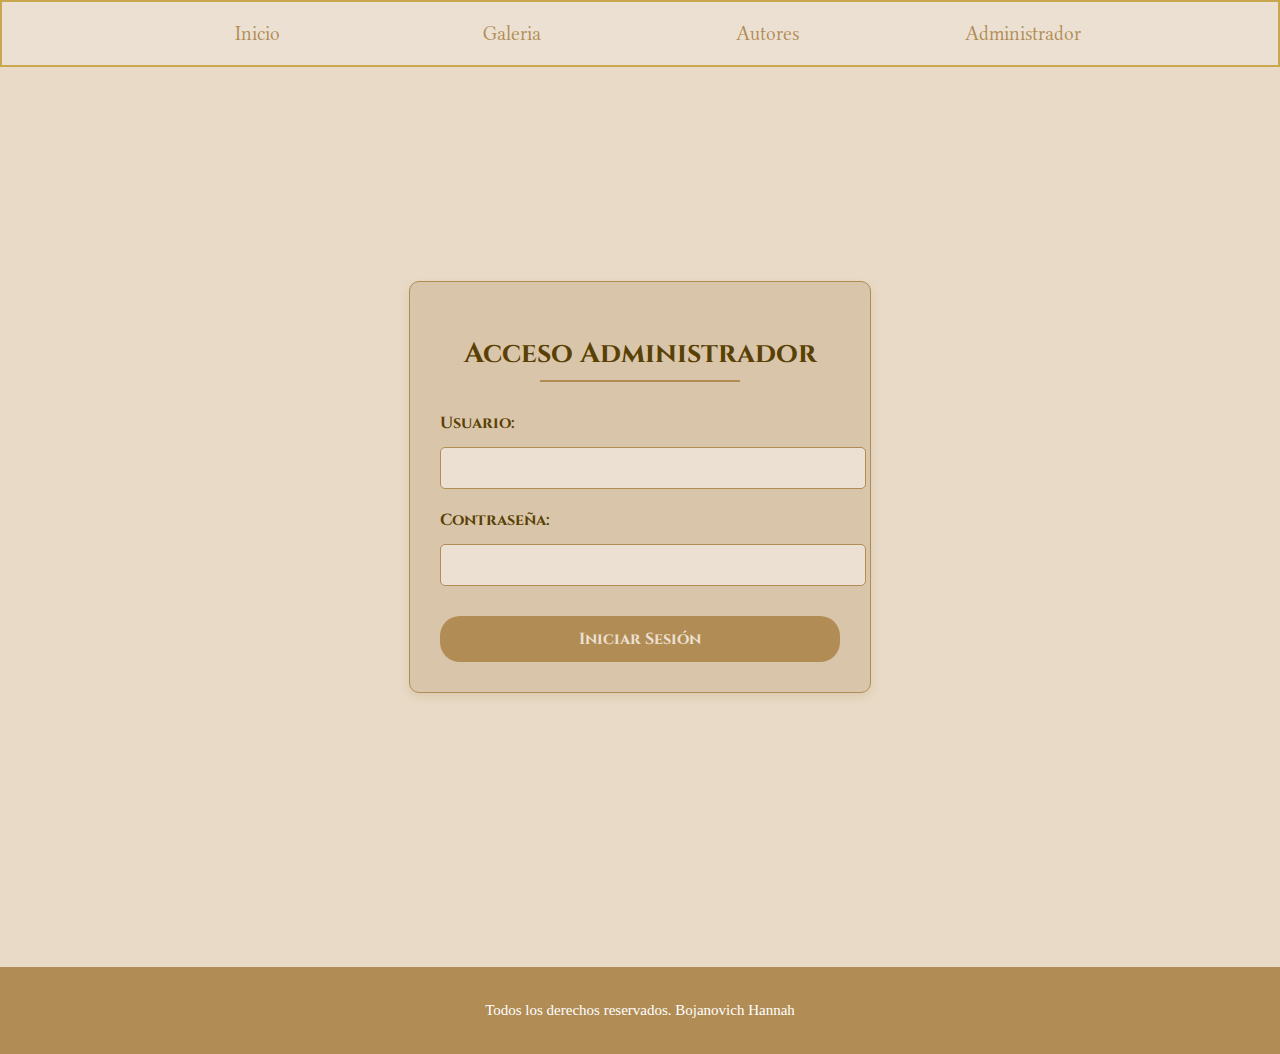
<file: Administrador.html>
<!DOCTYPE html>
<html lang="es">
<head>
    <meta charset="UTF-8">
    <meta name="viewport" content="width=device-width, initial-scale=1.0">
    <title>Administrador - Eteria</title>
    <!--css-->
    <link rel="preload" href="css/normalize.css" as="style">
    <link rel="stylesheet" href="css/style.css">
    <link rel="stylesheet" href="css/nav-bg.css">
    <link rel="stylesheet" href="css/admin.css">
    
    <!-- Preconexión para fuentes Google -->
    <link rel="preconnect" href="https://fonts.googleapis.com">
    <link rel="preconnect" href="https://fonts.gstatic.com">
    
    <!--Fuentes de google-->
    <link href="https://fonts.googleapis.com/css2?family=Libertinus+Serif+Display&display=swap" rel="stylesheet">
    <link href="https://fonts.googleapis.com/css2?family=Cinzel:wght@400..900&display=swap" rel="stylesheet">
</head>
<body>
    <header class="nav-bg">
        <nav class="navegacion-principal contenedor">
            <a href="index.html" onclick="cerrarSesion()">Inicio</a>
            <a href="galeria.html" onclick="cerrarSesion()">Galeria</a>
            <a href="autores.html" onclick="cerrarSesion()">Autores</a>
            <a href="Administrador.html">Administrador</a>
        </nav>
    </header>
    
    <script>
        function cerrarSesion() {
            localStorage.removeItem('adminLoggedIn');
        }
    </script>

    <main class="contenedor-admin">
        <div class="login-container">
            <h2>Acceso Administrador</h2>
            <form id="loginForm" class="admin-form">
                <div class="campo">
                    <label for="username">Usuario:</label>
                    <input type="text" id="username" name="username" required>
                </div>
                
                <div class="campo">
                    <label for="password">Contraseña:</label>
                    <input type="password" id="password" name="password" required>
                </div>

                <div class="mensaje-error" id="error-mensaje"></div>
                
                <div class="campo-submit">
                    <input type="submit" value="Iniciar Sesión" class="boton-admin">
                </div>
            </form>
        </div>
    </main>

    <footer class="footer">
        <p>Todos los derechos reservados. Bojanovich Hannah</p>
    </footer>

    <script src="js/admin.js"></script>
</body>
</html>
</file>
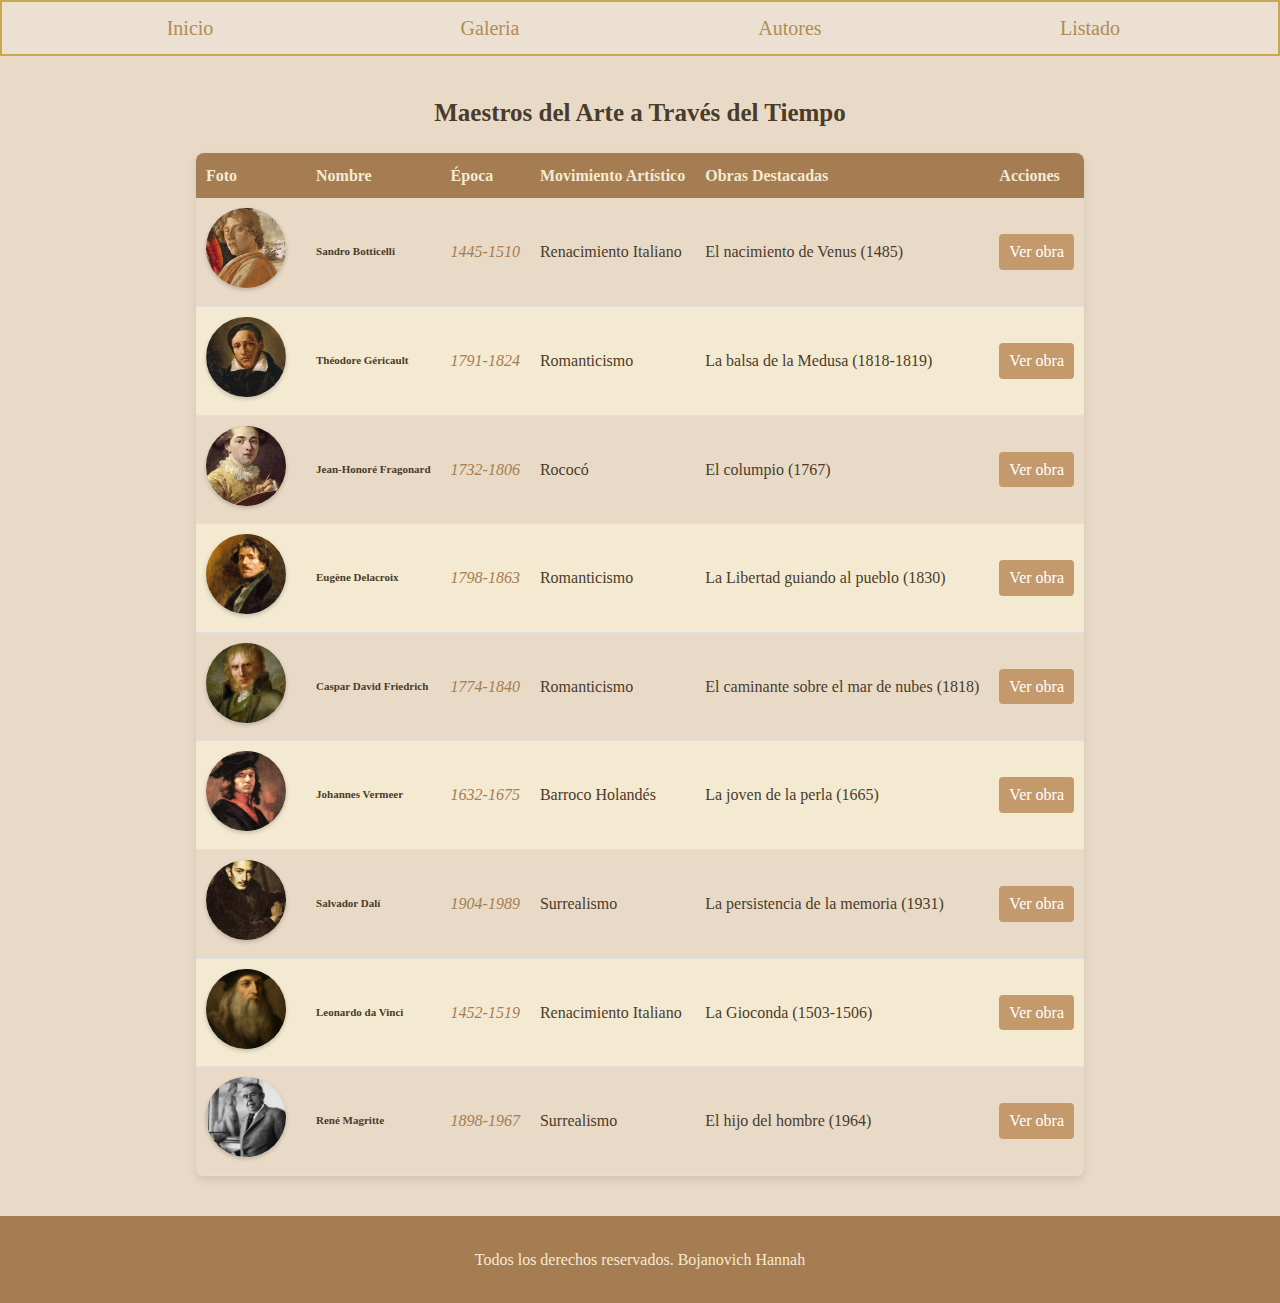
<file: autores.html>
<!DOCTYPE html>
<html lang="es">
<head>
    <meta charset="UTF-8">
    <meta name="viewport" content="width=device-width, initial-scale=1.0">
    <title>Listado de Autores - Éteria</title>
    <!--css-->
    <link rel="preload" href="src/css/normalize.css" as="style">
    <link rel="stylesheet" href="src/css/normalize.css">
    <!-- Fallback if src/css path fails -->
    <link rel="stylesheet" href="css/normalize.css">
    
    <link rel="stylesheet" href="src/css/nav-bg.css">
    <!-- Fallback if src/css path fails -->
    <link rel="stylesheet" href="css/nav-bg.css">
    
    <link rel="stylesheet" href="src/css/autores.css">
    <!-- Fallback if src/css path fails -->
    <link rel="stylesheet" href="css/autores.css">
</head>
<body>
    <header class="nav-bg">
        <nav class="navegacion-principal contenedor">
            <a href="index.html">Inicio</a>
            <a href="galeria.html">Galeria</a>
            <a href="autores.html">Autores</a>
            <a href="listado_tabla.html">Listado</a>
        </nav>
    </header>

    <main>
        <h1>Maestros del Arte a Través del Tiempo</h1>
        
        <table class="tabla-autores">
            <thead>
                <tr>
                    <th>Foto</th>
                    <th>Nombre</th>
                    <th>Época</th>
                    <th>Movimiento Artístico</th>
                    <th>Obras Destacadas</th>
                    <th>Acciones</th>
                </tr>
            </thead>
            <tbody>
                <tr>
                    <td><img src="img/autores/SandroBotticelli.jpeg" alt="Sandro Botticelli" class="autor-foto"></td>
                    <td class="autor-nombre">Sandro Botticelli</td>
                    <td class="autor-epoca">1445-1510</td>
                    <td>Renacimiento Italiano</td>
                    <td>El nacimiento de Venus (1485)</td>
                    <td><a href="descripcion.html?from=autores#descripcion2" class="ver-obras">Ver obra</a></td>
                </tr>
                <tr>
                    <td><img src="img/autores/théodoregéricault.jpeg" alt="Théodore Géricault" class="autor-foto"></td>
                    <td class="autor-nombre">Théodore Géricault</td>
                    <td class="autor-epoca">1791-1824</td>
                    <td>Romanticismo</td>
                    <td>La balsa de la Medusa (1818-1819)</td>
                    <td><a href="descripcion.html?from=autores#descripcion3" class="ver-obras">Ver obra</a></td>
                </tr>
                <tr>
                    <td><img src="img/autores/JeanHonoréFragonard.jpeg" alt="Jean-Honoré Fragonard" class="autor-foto"></td>
                    <td class="autor-nombre">Jean-Honoré Fragonard</td>
                    <td class="autor-epoca">1732-1806</td>
                    <td>Rococó</td>
                    <td>El columpio (1767)</td>
                    <td><a href="descripcion.html#descripcion5" class="ver-obras">Ver obra</a></td>
                </tr>
                <tr>
                    <td><img src="img/autores/AutoritrattodiEugèneDelacroix.jpeg" alt="Eugène Delacroix" class="autor-foto"></td>
                    <td class="autor-nombre">Eugène Delacroix</td>
                    <td class="autor-epoca">1798-1863</td>
                    <td>Romanticismo</td>
                    <td>La Libertad guiando al pueblo (1830)</td>
                    <td><a href="descripcion.html?from=autores#descripcion1" class="ver-obras">Ver obra</a></td>
                </tr>
                <tr>
                    <td><img src="img/autores/CasparDavidFriedrich.jpeg" alt="Caspar David Friedrich" class="autor-foto"></td>
                    <td class="autor-nombre">Caspar David Friedrich</td>
                    <td class="autor-epoca">1774-1840</td>
                    <td>Romanticismo</td>
                    <td>El caminante sobre el mar de nubes (1818)</td>
                    <td><a href="descripcion.html?from=autores#descripcion4" class="ver-obras">Ver obra</a></td>
                </tr>
                <tr>
                    <td><img src="img/autores/JanJohannesVermeer.jpeg" alt="Johannes Vermeer" class="autor-foto"></td>
                    <td class="autor-nombre">Johannes Vermeer</td>
                    <td class="autor-epoca">1632-1675</td>
                    <td>Barroco Holandés</td>
                    <td>La joven de la perla (1665)</td>
                    <td><a href="descripcion.html?from=autores#descripcion6" class="ver-obras">Ver obra</a></td>
                </tr>
                <tr>
                    <td><img src="img/autores/SalvadorDalí.jpeg" alt="Salvador Dalí" class="autor-foto"></td>
                    <td class="autor-nombre">Salvador Dalí</td>
                    <td class="autor-epoca">1904-1989</td>
                    <td>Surrealismo</td>
                    <td>La persistencia de la memoria (1931)</td>
                    <td><a href="descripcion.html?from=autores#descripcion7" class="ver-obras">Ver obra</a></td>
                </tr>
                <tr>
                    <td><img src="img/autores/LeonardodaVinci.jpeg" alt="Leonardo da Vinci" class="autor-foto"></td>
                    <td class="autor-nombre">Leonardo da Vinci</td>
                    <td class="autor-epoca">1452-1519</td>
                    <td>Renacimiento Italiano</td>
                    <td>La Gioconda (1503-1506)</td>
                    <td><a href="descripcion.html?from=autores#descripcion8" class="ver-obras">Ver obra</a></td>
                </tr>
                <tr>
                    <td><img src="img/autores/RenéMagritte.jpeg" alt="René Magritte" class="autor-foto"></td>
                    <td class="autor-nombre">René Magritte</td>
                    <td class="autor-epoca">1898-1967</td>
                    <td>Surrealismo</td>
                    <td>El hijo del hombre (1964)</td>
                    <td><a href="descripcion.html?from=autores#descripcion9" class="ver-obras">Ver obra</a></td>
                </tr>
            </tbody>
        </table>
    </main>

    <footer class="footer">
        <p>Todos los derechos reservados. Bojanovich Hannah</p>
    </footer>
</body>
</html>
</file>
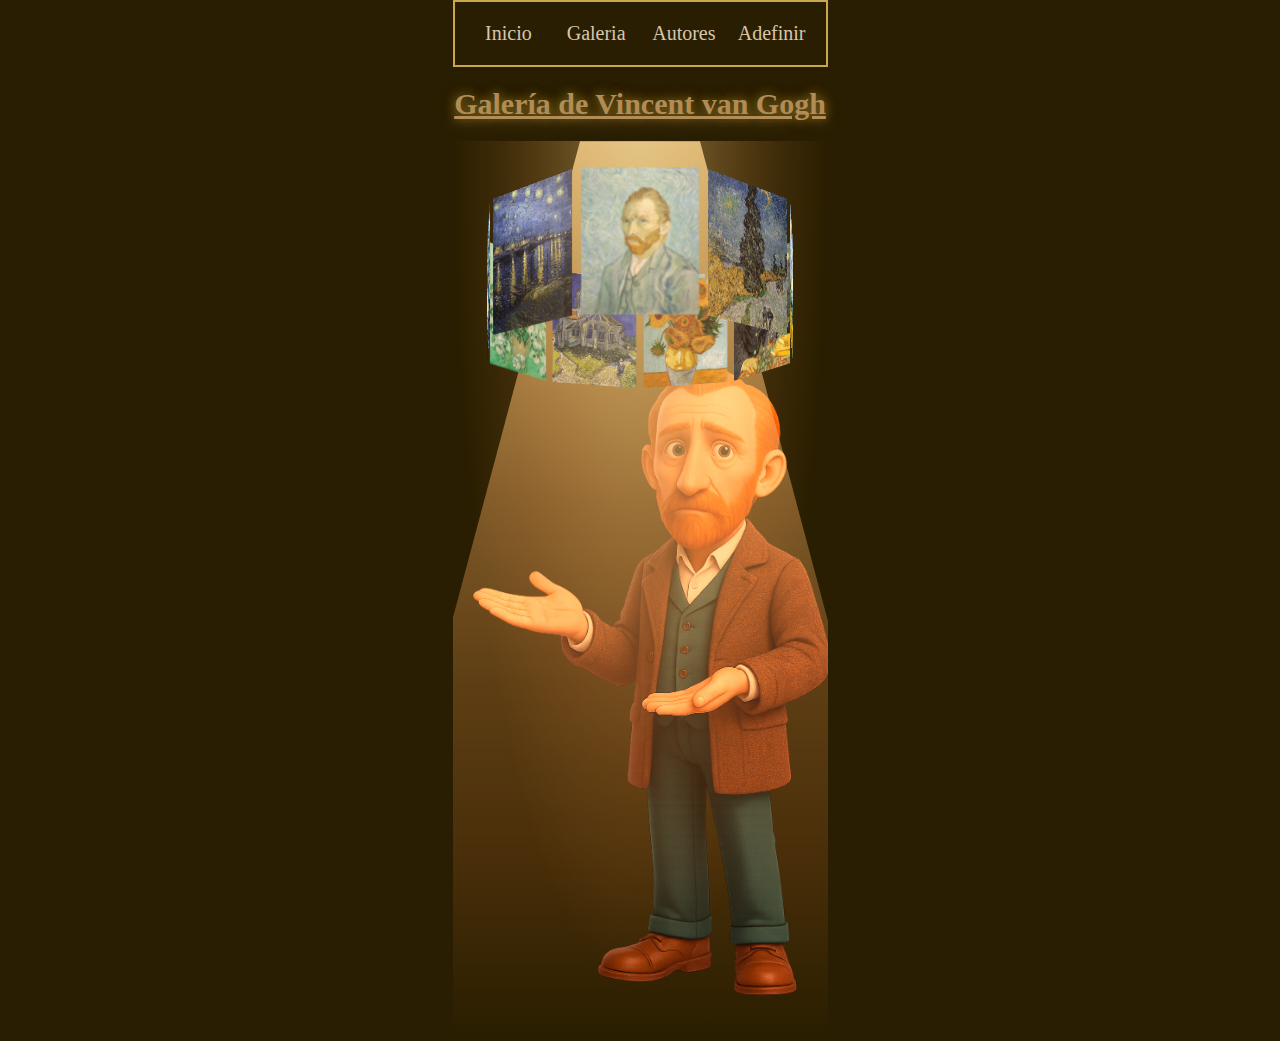
<file: galeria-movil.html>
<!DOCTYPE html>
<html lang="es">
<head>
    <meta charset="UTF-8">
    <meta name="viewport" content="width=device-width, initial-scale=1.0">
    <title>Galería de Vincent van Gogh movil</title>
    <!--css-->
    <link rel="preload" href="css/normalize.css" as="style">
    <link rel="stylesheet" href="css/nav-bg.css">
    <link rel="stylesheet" href="css/galeria-movil.css">
</head>

<body>
  <header class="nav-bg">
        <nav class="navegacion-principal contenedor">
            <a href="/">Inicio</a>
            <a href="galeria.html">Galeria</a>
            <a href="autores.html">Autores</a>
            <a href="#">Adefinir</a>
        </nav>
    </header>
<div class="titulo-movil">
  <h1>Galería de Vincent van Gogh</h1>
</div>
  <div class="banner-movil">
  <div class="slider-movil" style="--quantity: 9">
  <div class="item-movil" style="--position: 1">
          <img src="img/obras/van-gogh/autorretrato.jpeg" alt="Autorretrato de Van Gogh" />
        </div>
  <div class="item-movil" style="--position: 2">
          <img src="img/obras/van-gogh/Caminoconciprésylaestrella.png" alt="Camino con ciprés y la estrella" />
        </div>
  <div class="item-movil" style="--position: 3">
          <img src="img/obras/van-gogh/Campodetrigoconcipreses.jpeg" alt="Campo de trigo con cipreses" />
        </div>
  <div class="item-movil" style="--position: 4">
          <img src="img/obras/van-gogh/EldoctorPaulGachet.jpeg" alt="El doctor Paul Gachet" />
        </div>
  <div class="item-movil" style="--position: 5">
          <img src="img/obras/van-gogh/girasoles-vangogh.jpeg" alt="Los Girasoles" />
        </div>
  <div class="item-movil" style="--position: 6">
          <img src="img/obras/van-gogh/LaiglesiadeAuvers-sur-Oise.jpeg" alt="La iglesia de Auvers-sur-Oise" />
        </div>
  <div class="item-movil" style="--position: 7">
          <img src="img/obras/van-gogh/NaturalezamuertaVasoconrosas.jpeg" alt="Naturaleza muerta - Vaso con rosas" />
        </div>
  <div class="item-movil" style="--position: 8">
          <img src="img/obras/van-gogh/nocheestrelladadevangogh.jpeg" alt="La noche estrellada" />
        </div>
  <div class="item-movil" style="--position: 9">
          <img src="img/obras/van-gogh/NocheestrelladasobreelRódano.jpeg" alt="Noche estrellada sobre el Ródano" />
        </div>
      </div>
  <div class="spotlight-movil"></div>
  <div class="model-movil"></div>
    </div>
</body>
</html>
</file>
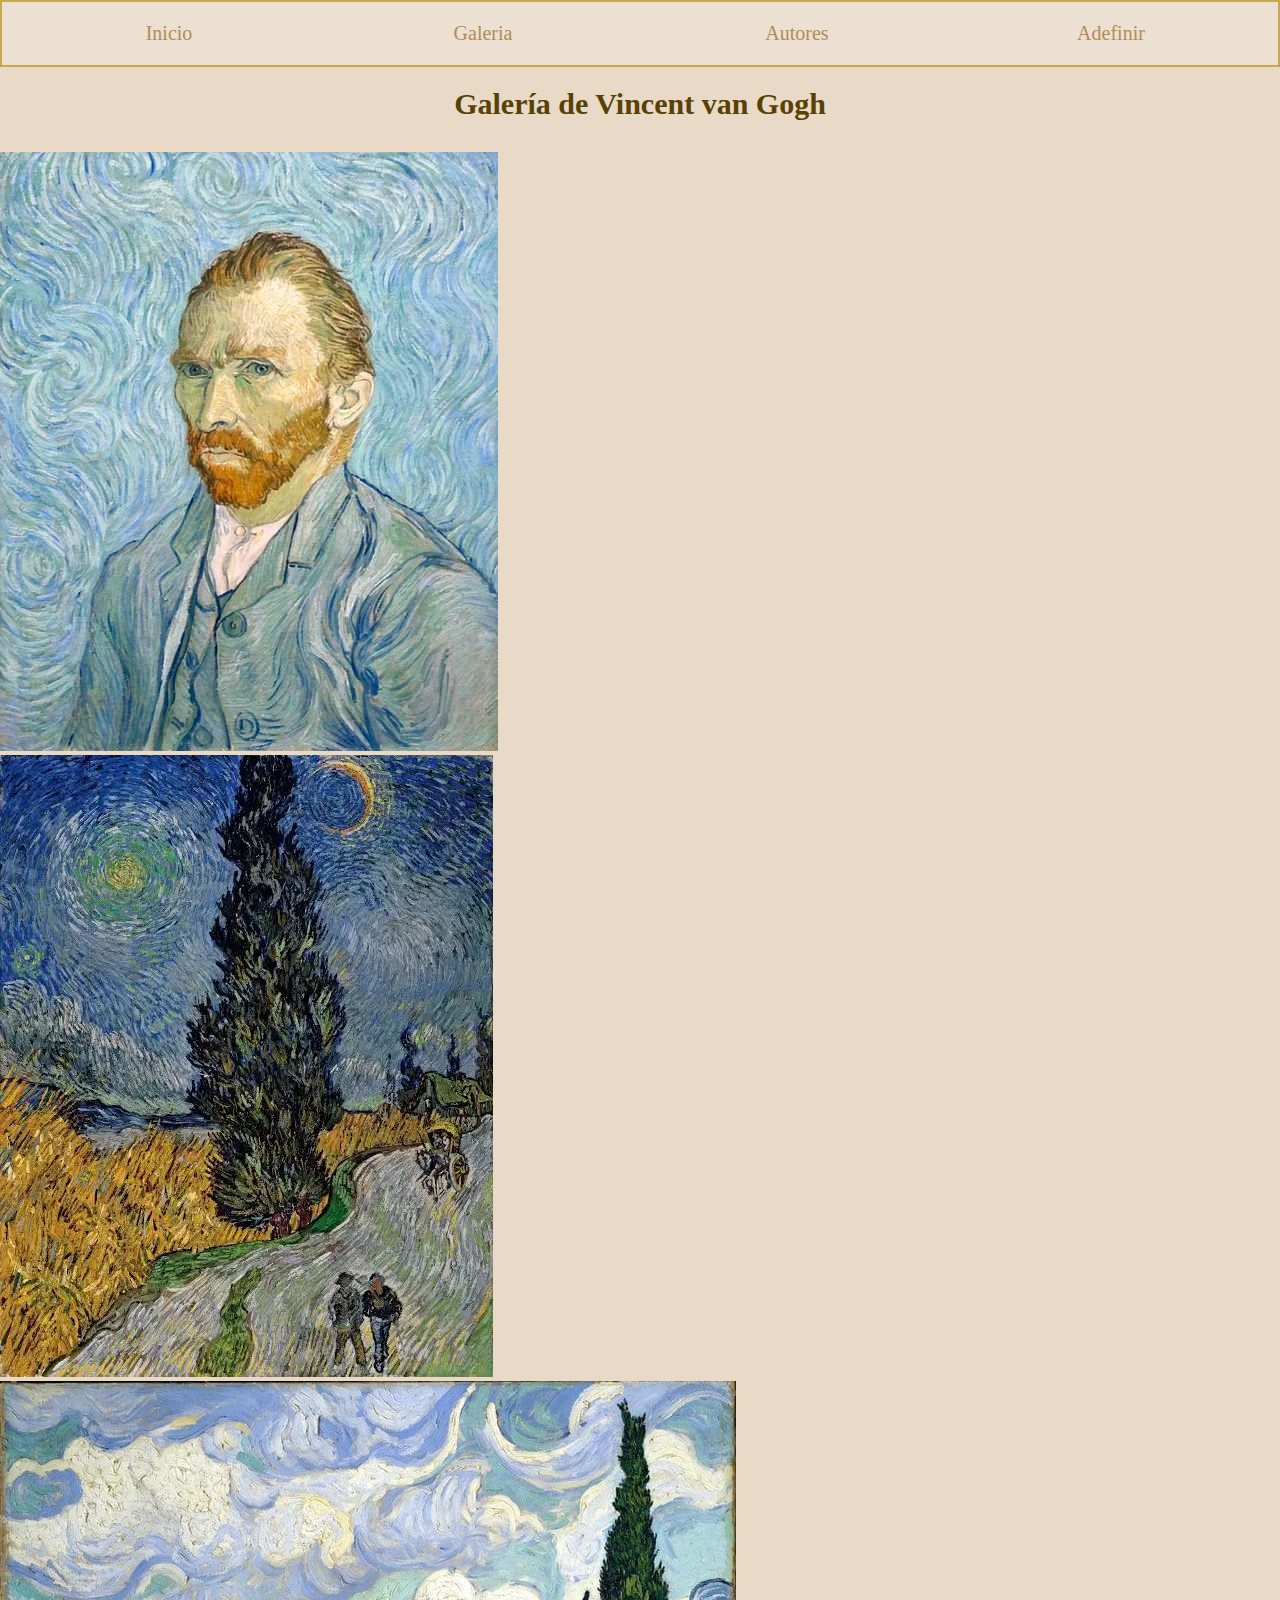
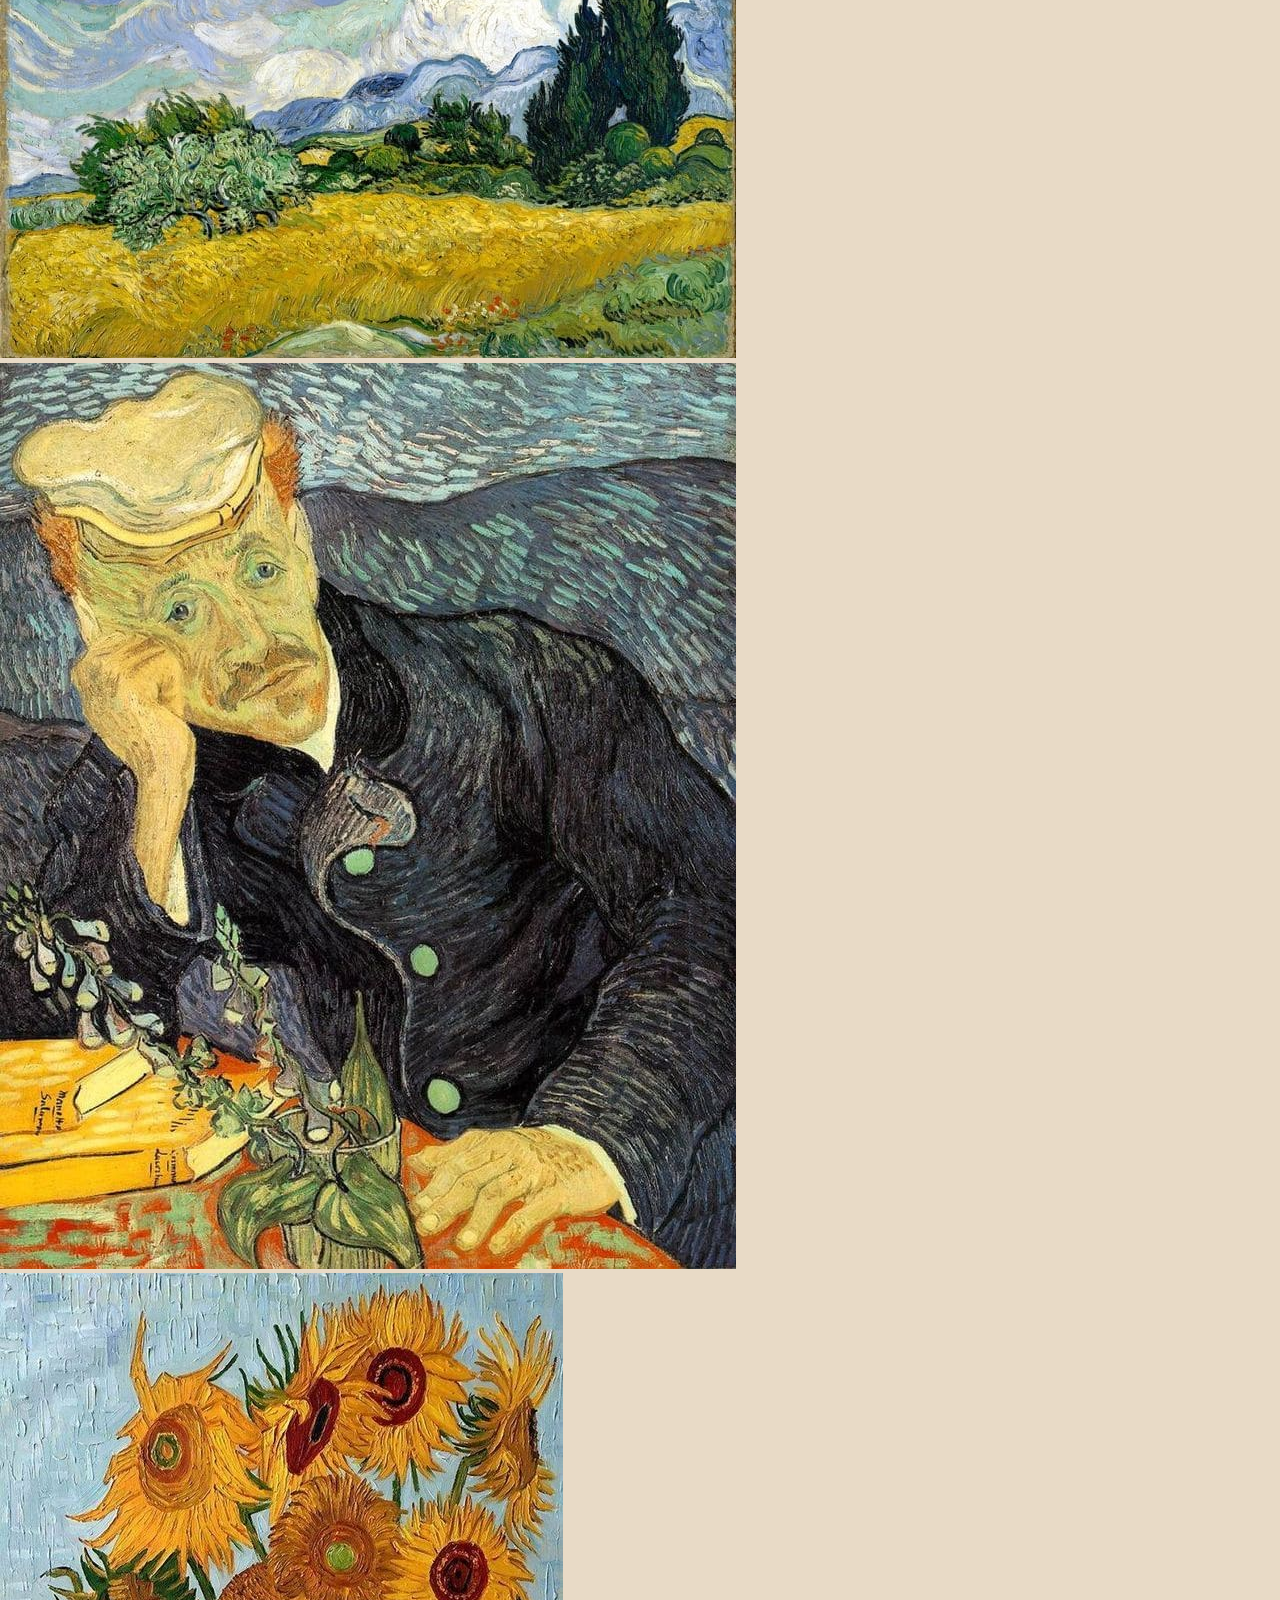
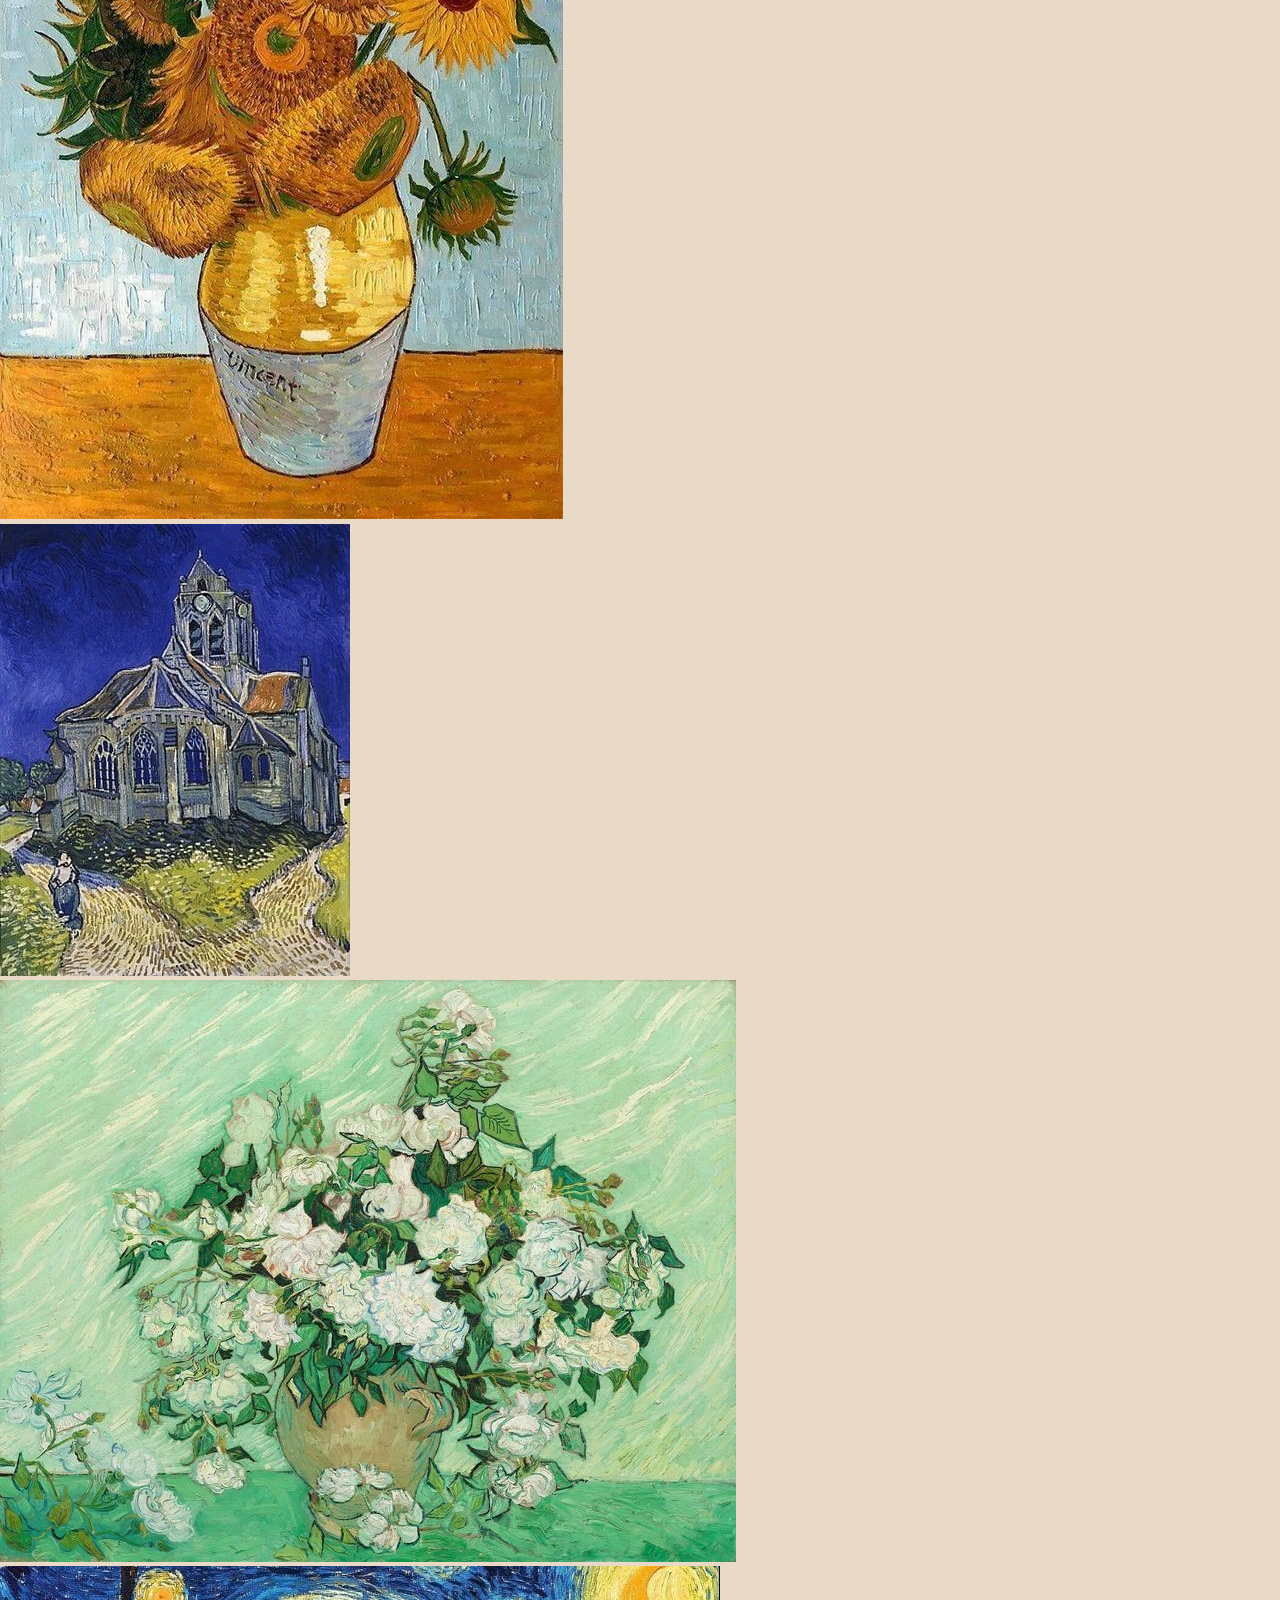
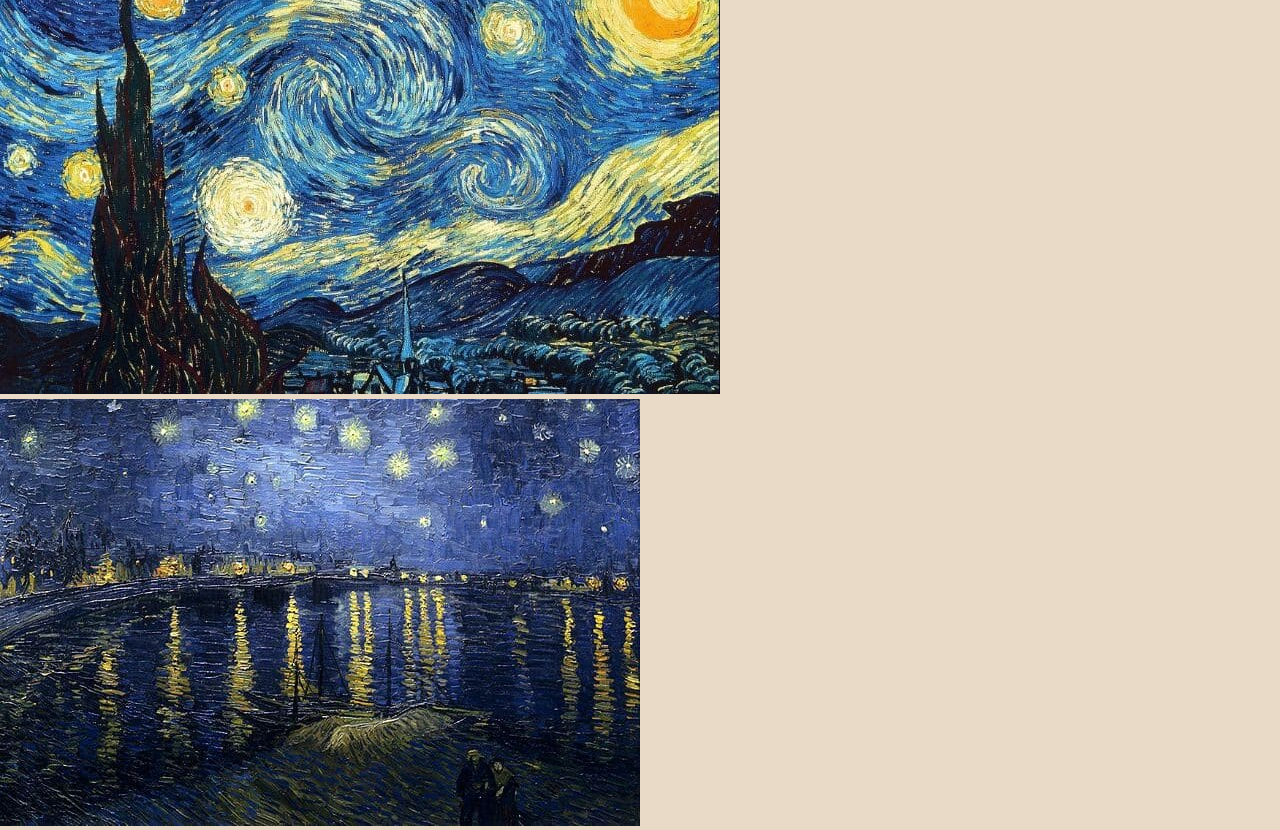
<file: galeria.html>
<!DOCTYPE html>
<html lang="es">
<head>
    <meta charset="UTF-8">
    <meta name="viewport" content="width=device-width, initial-scale=1.0">
    <title>Galería de Vincent van Gogh</title>
    <!--css-->
    <link rel="preload" href="src/css/normalize.css" as="style">
    <link rel="stylesheet" href="src/css/normalize.css">
    <!-- Fallback if src/css path fails -->
    <link rel="stylesheet" href="css/normalize.css">
    
    <link rel="stylesheet" href="src/css/nav-bg.css">
    <!-- Fallback if src/css path fails -->
    <link rel="stylesheet" href="css/nav-bg.css">
    
    <link rel="stylesheet" href="src/css/galeria.css">
    <!-- Fallback if src/css path fails -->
    <link rel="stylesheet" href="css/galeria.css">
    <script src="js/mostrarinfo.js"></script>
</head>

<body>
  <header class="nav-bg">
        <nav class="navegacion-principal contenedor">
            <a href="/">Inicio</a>
            <a href="galeria.html">Galeria</a>
            <a href="autores.html">Autores</a>
            <a href="#">Adefinir</a>
        </nav>
    </header>
<div class="titulo">
  <h1>Galería de Vincent van Gogh</h1>
</div>
    <div class="banner">
      <div class="slider" style="--quantity: 9">
        <div class="item" style="--position: 1">
          <img src="img/obras/van-gogh/autorretrato.jpeg" alt="Autorretrato de Van Gogh" />
        </div>
        <div class="item" style="--position: 2">
          <img src="img/obras/van-gogh/Caminoconciprésylaestrella.webp" alt="Camino con ciprés y la estrella" />
        </div>
        <div class="item" style="--position: 3">
          <img src="img/obras/van-gogh/Campodetrigoconcipreses.jpeg" alt="Campo de trigo con cipreses" />
        </div>
        <div class="item" style="--position: 4">
          <img src="img/obras/van-gogh/EldoctorPaulGachet.jpeg" alt="El doctor Paul Gachet" />
        </div>
        <div class="item" style="--position: 5">
          <img src="img/obras/van-gogh/girasoles-vangogh.jpeg" alt="Los Girasoles" />
        </div>
        <div class="item" style="--position: 6">
          <img src="img/obras/van-gogh/LaiglesiadeAuvers-sur-Oise.jpeg" alt="La iglesia de Auvers-sur-Oise" />
        </div>
        <div class="item" style="--position: 7">
          <img src="img/obras/van-gogh/NaturalezamuertaVasoconrosas.jpeg" alt="Naturaleza muerta - Vaso con rosas" />
        </div>
        <div class="item" style="--position: 8">
          <img src="img/obras/van-gogh/nocheestrelladadevangogh.jpeg" alt="La noche estrellada" />
        </div>
        <div class="item" style="--position: 9">
          <img src="img/obras/van-gogh/NocheestrelladasobreelRódano.jpeg" alt="Noche estrellada sobre el Ródano" />
        </div>
      </div>
      <div class="spotlight"></div>
      <div class="model"></div>
    </div>
</body>
</html>
</file>
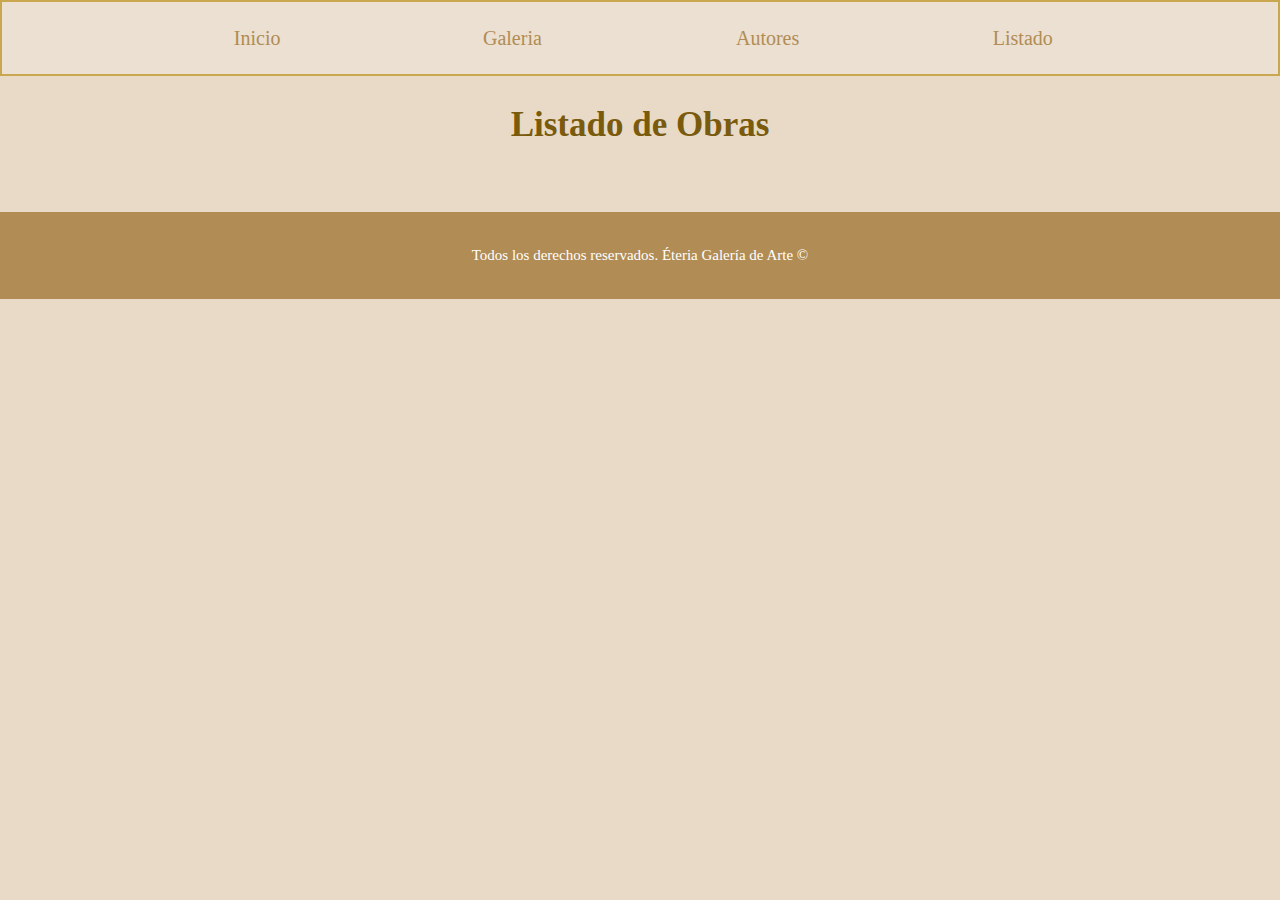
<file: listado_tabla.html>
<!DOCTYPE html>
<html lang="es">
<head>
    <meta charset="UTF-8">
    <meta name="viewport" content="width=device-width, initial-scale=1.0">
    <title>Listado de Obras - Éteria</title>
    <!--css-->
    <link rel="preload" href="src/css/normalize.css" as="style">
    <link rel="stylesheet" href="src/css/normalize.css">
    <!-- Fallback if src/css path fails -->
    <link rel="stylesheet" href="css/normalize.css">
    
    <link rel="stylesheet" href="src/css/nav-bg.css">
    <!-- Fallback if src/css path fails -->
    <link rel="stylesheet" href="css/nav-bg.css">
    
    <link rel="stylesheet" href="src/css/style.css">
    <!-- Fallback if src/css path fails -->
    <link rel="stylesheet" href="css/style.css">
</head>
<body>
    <header class="nav-bg">
        <nav class="navegacion-principal contenedor">
            <a href="index.html">Inicio</a>
            <a href="galeria.html">Galeria</a>
            <a href="autores.html">Autores</a>
            <a href="listado_tabla.html">Listado</a>
        </nav>
    </header>

    <main class="contenedor">
        <h1>Listado de Obras</h1>
        <!-- Aquí irá el contenido de la tabla de obras -->
    </main>

    <footer class="footer">
        <p>Todos los derechos reservados. Éteria Galería de Arte &copy;</p>
    </footer>
</body>
</html>
</file>
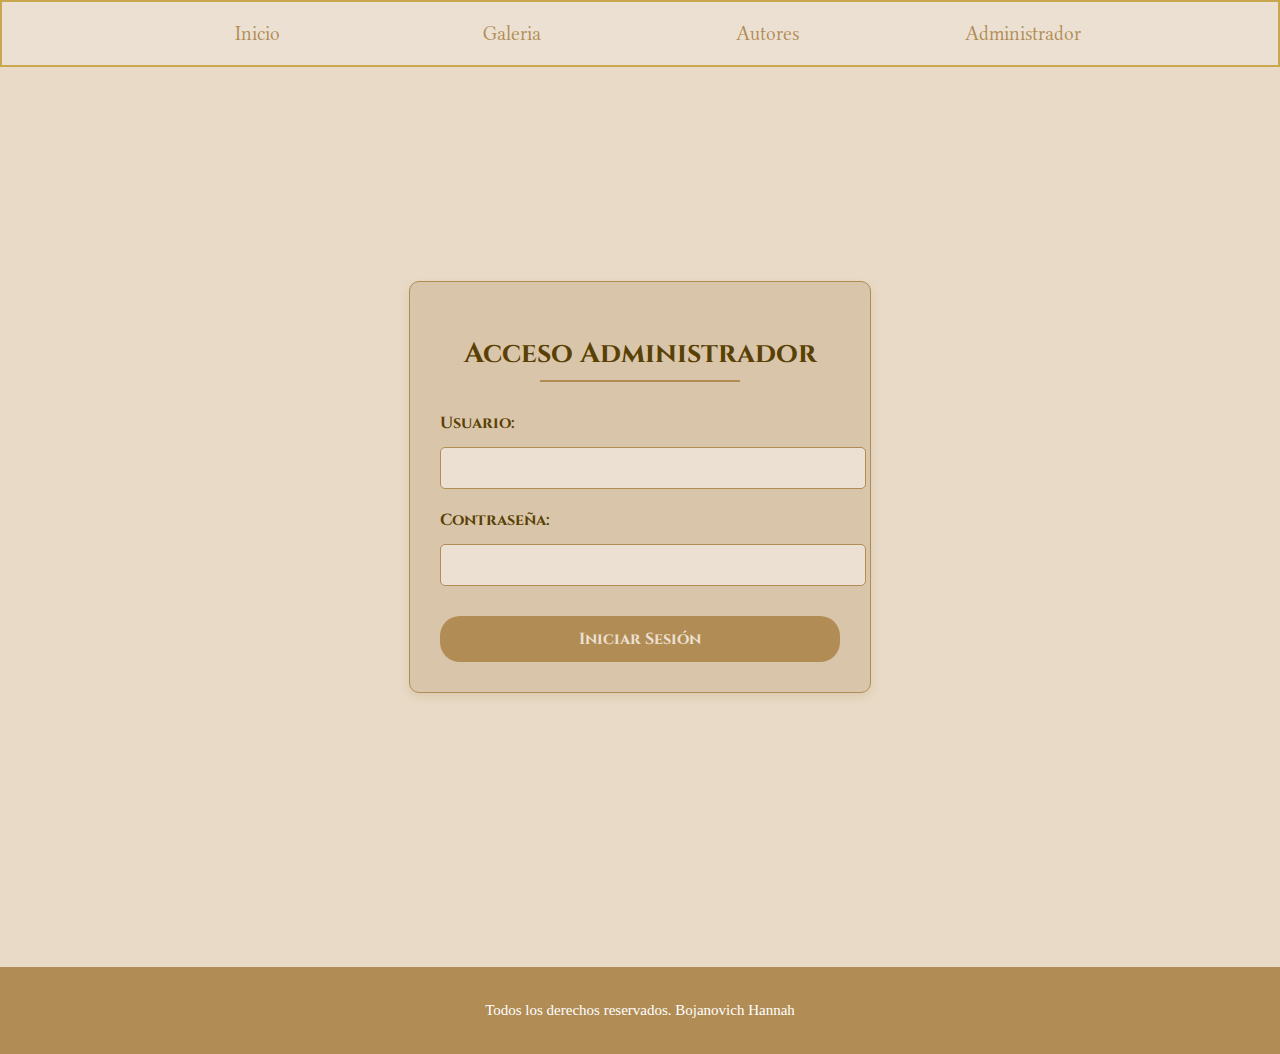
<file: notificaciones-admin.html>
<!DOCTYPE html>
<html lang="es">
<head>
    <meta charset="UTF-8">
    <meta name="viewport" content="width=device-width, initial-scale=1.0">
    <title>Notificaciones - Eteria</title>
    <!--css-->
    <link rel="preload" href="css/normalize.css" as="style" onload="this.onload=null;this.rel='stylesheet'">
    <link rel="stylesheet" href="css/style.css">
    <link rel="stylesheet" href="css/nav-bg.css">
    <link rel="stylesheet" href="css/notificaciones-admin.css">
    
    <!-- Preconexión para fuentes Google -->
    <link rel="preconnect" href="https://fonts.googleapis.com">
    <link rel="preconnect" href="https://fonts.gstatic.com">
    
    <!--Fuentes de google-->
    <link href="https://fonts.googleapis.com/css2?family=Libertinus+Serif+Display&display=swap" rel="stylesheet">
    <link href="https://fonts.googleapis.com/css2?family=Cinzel:wght@400..900&display=swap" rel="stylesheet">
    
    <!-- Font Awesome -->
    <link rel="stylesheet" href="https://cdnjs.cloudflare.com/ajax/libs/font-awesome/6.4.2/css/all.min.css">
</head>
<body>
    <header class="nav-bg">
        <nav class="navegacion-principal contenedor">
            <a href="index.html" onclick="cerrarSesion()">Inicio</a>
            <a href="galeria.html" onclick="cerrarSesion()">Galeria</a>
            <a href="autores.html" onclick="cerrarSesion()">Autores</a>
            <a href="Administrador.html">Administrador</a>
        </nav>
    </header>
    
    <script>
        function cerrarSesion() {
            localStorage.removeItem('adminLoggedIn');
        }
    </script>

    <main class="contenedor-admin">
        <div class="panel-notificaciones">
            <div class="header-admin">
                <h2>Panel de Notificaciones</h2>
                <div>
                    <button id="limpiarNotificaciones" class="limpiar-notificaciones">Limpiar Notificaciones</button>
                    <button id="cerrarSesion" class="boton-admin">Cerrar Sesión</button>
                </div>
            </div>

            <div class="filtros">
                <input type="text" id="buscarNotificacion" placeholder="Buscar en mensajes..." class="campo-busqueda">
                <select id="filtroFecha" class="selector-filtro">
                    <option value="todos">Todas las fechas</option>
                    <option value="hoy">Hoy</option>
                    <option value="semana">Esta semana</option>
                    <option value="mes">Este mes</option>
                </select>
            </div>

            <div id="listaNotificaciones" class="lista-notificaciones">
                <!-- Las notificaciones se cargarán aquí dinámicamente -->
            </div>
        </div>
    </main>

    <footer class="footer">
        <p>Todos los derechos reservados. Bojanovich Hannah</p>
    </footer>

    <script src="js/admin.js"></script>
    <script src="js/notificaciones.js"></script>
</body>
</html>
</file>
<file: css/style.css>
:root {
    --color-marroncito: #b18c54;
    --color-Beigeclaro: #e8dac6;
    --color-Blancoperla: #ebe0d2;
    --color-Beigecalido: #D9C6AA;
    --color-Doradoreal: #C8A74E;
    --color-marron: #7a5a0d;
    --color-Grisperla: #C5C5C5;
    --color-marronoscuro: #594105;

    --fuente-titulos:"Cinzel";
    --fuente-texto:"Libertinus Serif Display";
    --fuente-texto-2:georgia;
}
/*  Globales **/
html,body {
    font-size: 62.5%;
    box-sizing: border-box; /* Hack para Box Model **/
    margin: 0;
}

.contenedor-general {
    display: flex;
    flex-direction: column;
    align-items: center;
    max-width: 1200px;
    margin: 0 auto;
}

.logo {
    width: 300px;
    height: 300px;
    display: flex;
    justify-content: center;
    margin-top: 4rem;
    margin-bottom: 2rem;
}

.logo img {
    width: 100%;
    height: auto;
    object-fit: contain;
}

.contenedor {
  font-family: var(--fuente-texto);
   color: var(--color-marron);
   width: 80%;
   margin: auto; 
   justify-content: center;
   text-align: center;
   font-size: 18px;
}

.contenedor h1 {
        font-family: var(--fuente-texto-2);
        font-size: 35px;
        justify-content: center;
        line-height: 1.5;
        text-align: center;
        margin-bottom: 3rem;

    }
   .contenedor p {
        font-family: var(--fuente-texto-2);
        font-size: 20px;
        text-align: center;
        line-height: 1.7; 
        margin-bottom: 5rem;
        justify-content: center;
    }

.obras {
    display: grid;
    grid-template-columns: repeat(3, 1fr);
    align-items: center;
}
.marco-horizontal {
    border-width: 15px;
    border: 90px solid;
    border-image: url(../img/marcos/marco-horizontal.png);
    border-image-slice: 150 160 150 160 fill;
}

.marco-vertical {
    border: 90px solid;
    border-image: url(../img/marcos/Marco-vertical.png);
    border-image-slice: 190 180 180 180 fill;  
    z-index: 2;

}

.obra-item {
    display: flex;
    flex-direction: column;
    align-items: center;
    text-align: center;
    gap : 0;
}

.obra-item h3 {
    margin: 0;
    font-size: 6rem;
    margin-top: 1rem;
    margin-bottom: 2rem;
    color: var(--color-marronoscuro);
    font-family: var(--fuente-titulos);
}

.obra-item p {
    margin-top: 3rem;
    font-family: var(--fuente-texto-2);
    font-size: 2.8rem;
    line-height: 1.5;
    justify-content: baseline;
    text-align: center;
    color: var(--color-marronoscuro);
    max-width: 600px;
}

.obras img {
    width: 100%;
    height: 100%;
    border-radius: 8px;
    z-index: 1;
}

.obras h2 {
    font-family: var(--fuente-texto-2);
       margin-top: 6rem;
       font-size: 2.5rem;
       text-align: center;
       line-height: 1.3;
       grid-column: 1 / -1;
       background-color: var(--color-Beigecalido);
       padding: 3rem;
       margin-bottom: 2rem;
       color:var(--color-marronoscuro);
   }

.obras h3 {
    color: var(--color-marronoscuro);
    font-family: var(--fuente-titulos);
    justify-content: center;
    text-align: center;
    font-size: 2.2rem;
}

.obras p {
    font-family: var(--fuente-texto-2);
    font-size: 2rem;
    text-align: justify;
    color: var(--color-marronoscuro);
    justify-content:center ;
    align-items: center;
    padding: 2rem;
}

.autores{
    margin-top: 1rem;
    margin-bottom: 100px;
    display: grid;
    grid-template-columns: repeat(3, 1fr);
    justify-items: center;
}


.autores img {
    width: 250px;
    height: 270px; 
    object-fit: cover;
    border-radius: 70%;
    margin: 0 auto;
    display: block;
    background-image: url('../img/marcos/marco-ovalado.png');
    background-size: contain;
    background-repeat: no-repeat;
    background-position: center;
    padding: 5px; 
}
.autores h2 {
    font-family: var(--fuente-texto-2);
       font-size: 2.5rem;
       text-align: center;
       grid-column: 1 / -1;
       background-color: var(--color-Beigecalido);
       padding-bottom: 2.5rem;
       padding-top: 2.5rem;
       width: 100%;
   }
.autores h3 {
    color: var(--color-marronoscuro);
    font-family: var(--fuente-texto-2);
    font-size: 2rem;
    text-align: center;
    align-items: center;
    margin-bottom: 4rem;
}
.marco-ovalado {
    border: 17px solid;
    border-width: 35px;
    border-image: url(../img/marcos/marco-ovalado.png);
    border-image-slice: 210 100 210 100 fill;  
    z-index: 2;
}
.boton {
    background-color: var(--color-marroncito);
    justify-content: center;
    color: var(--color-Beigeclaro);
    width: auto;
    text-decoration: none;
    font-size: 1.6rem;
    font-family: var(--fuente-titulos);
    padding: 1rem 2rem;
    border: none;
    border-radius: 4px;
    cursor: pointer;
    transition: background-color 0.3s ease;
}

.boton:hover {
    background-color: var(--color-marron);
}


.footer {
    background-color: var(--color-marroncito);
    color: white;
    padding: 2rem 0;
    font-size: 1.5rem;
    text-align: center;
    margin-top: 6rem;

}
section {
    margin-top: 3rem;
    margin-bottom: 3rem;

}

section h2 {
        background-color: var(--color-Beigecalido);
        padding: 3rem;
        border: 1px solid var(--color-Doradoreal);
        font-size: 3rem;
        color: var(--color-marronoscuro);
        text-align: center;
        font-weight: bold;
    }

section p {
        font-size: 2rem;
        color: var(--color-marronoscuro);
        text-align: center;
    }

/*formulario*/

.contenedorformulario {
    display: flex;
    justify-content: center;
    align-items: center;
   
}

/* Formulario */
.formulario {
    background-color: var(--color-Beigecalido);
    width: min(60rem, 100%);
    padding: 2rem;
    border-radius: 1rem;
   
  
}

/* Título del formulario */
.formulario legend {
    text-align: center;
    font-size: 2rem;
    font-weight: bold;
    color: var(--color-marronoscuro);
    margin-bottom: 3rem;
    
}

/* Contenedor de los campos */
.contenedor-campos {
    display: flex;
    flex-direction: column;
    gap: 1.5rem;
    width: 90%;
    margin: 0 auto;
}

/* Campos dobles (nombre/apellido en fila) */
.campo-doble {
    display: grid;
    grid-template-columns: repeat(2, 1fr);
    gap: 3rem;
    width: 100%;
}

/* Cada campo */
.campo {
    display: flex;
    flex-direction: column;
    gap: 0.5rem;
    max-width: 100%;
}

/* Etiquetas */
.campo label {
    font-size: 1.6rem;
    font-weight: bold;
    color: var(--color-marronoscuro);
}

/* Inputs y textarea */
.input-text {
    width: 100%;
    padding: 1rem;
    border-radius: 0.5rem;
    background-color: var(--color-Blancoperla);
    border: 1px solid var(--color-Beigeclaro);
    font-size: 1.4rem;
    outline: none; 
}
.input-text::placeholder {
    color: var(--color-marroncito);
}

textarea.input-text {
    min-height: 12rem;
}

/* Botón */
.alinear-derecha {
    display: flex;
    margin-top: 2rem;
    justify-content: center;
}

.boton2 {
    background-color: var(--color-marroncito);
    color: white;
    padding: 1rem 20rem;
    border: none;
    border-radius: 2rem;
    font-size: 1.6rem;
    font-weight: bold;
}
</file>
<file: css/nav-bg.css>
:root {
    --color-marroncito: #b18c54;
    --color-Beigeclaro: #e8dac6;
    --color-Blancoperla: #ebe0d2;
    --color-Beigecalido: #D9C6AA;
    --color-Doradoreal: #C8A74E;
    --color-marron: #7a5a0d;
    --color-Grisperla: #C5C5C5;
    --color-marronoscuro: #594105;

    --fuente-titulos:"Cinzel";
    --fuente-texto:"Libertinus Serif Display";
    --fuente-texto-2:georgia;
}
/*  Globales **/
html {
    font-size: 62.5%;
    box-sizing: border-box; /* Hack para Box Model **/
}

body {
    background-color: var(--color-Beigeclaro);
    font-size: 16px;
    margin: 0;
}
.navegacion-principal {
    display: flex;
    flex-direction: row;
    justify-content: space-between;
    align-items: center;
    padding: 1rem;
    border: 2px 2px solid black;
}

.navegacion-principal a {
    transition: all 0.3s ease;
    position: relative;
    border-radius: 0;
    display: inline-block;
    text-align: center;
    color: var(--color-marroncito);
    text-decoration: none;
    font-size: 2rem;
    font-weight: 400;
    padding: 1rem;
    flex: 1;
}

.navegacion-principal a:hover {
    background-color: transparent;
    color: var(--color-marron);
    box-shadow: 0 0 15px var(--color-Beigecalido);
    border-radius: 0;
}

.navegacion-principal a::before {
    content: '';
    position: absolute;
    top: 0;
    left: 0;
    right: 0;
    bottom: 0;
    background-color: var(--color-Beigecalido);
    opacity: 0;
    transition: opacity 0.3s ease;
    z-index: -1;
}

.nav-bg {
  border: 2px solid var(--color-Doradoreal);
  background-color: var(--color-Blancoperla);
}
</file>
<file: css/admin.css>
/* Estilos para la página de administrador */
.contenedor-admin {
    max-width: 1200px;
    margin: 0 auto;
    padding: 2rem;
    min-height: calc(100vh - 100px);
    display: flex;
    justify-content: center;
    align-items: center;
}

.login-container {
    background-color: var(--color-Beigecalido);
    padding: 3rem;
    border-radius: 1rem;
    box-shadow: 0 4px 8px rgba(177, 140, 84, 0.2);
    width: 100%;
    max-width: 400px;
    border: 1px solid var(--color-marroncito);
}

.login-container h2 {
    color: var(--color-marronoscuro);
    text-align: center;
    margin-bottom: 3rem;
    font-family: var(--fuente-titulos);
    font-size: 2.8rem;
    position: relative;
    padding-bottom: 1rem;
}

.login-container h2::after {
    content: '';
    position: absolute;
    bottom: 0;
    left: 50%;
    transform: translateX(-50%);
    width: 50%;
    height: 2px;
    background-color: var(--color-marroncito);
}

.admin-form .campo {
    margin-bottom: 2rem;
}

.admin-form label {
    display: block;
    margin-bottom: 0.8rem;
    color: var(--color-marronoscuro);
    font-weight: bold;
    font-size: 1.6rem;
    font-family: var(--fuente-titulos);
}

.admin-form input[type="text"],
.admin-form input[type="password"] {
    width: 100%;
    padding: 1.2rem;
    border: 1px solid var(--color-marroncito);
    border-radius: 0.5rem;
    font-size: 1.4rem;
    transition: all 0.3s ease;
    background-color: var(--color-Blancoperla);
    color: var(--color-marronoscuro);
    outline: none;
}

.admin-form input[type="text"]:focus,
.admin-form input[type="password"]:focus {
    border-color: var(--color-marron);
    box-shadow: 0 0 8px rgba(177, 140, 84, 0.3);
    background-color: white;
}

.admin-form input[type="text"]:focus,
.admin-form input[type="password"]:focus {
    outline: none;
    border-color: var(--color-marroncito);
    box-shadow: 0 0 5px rgba(209, 178, 128, 0.5);
}

.boton-admin {
    background-color: var(--color-marroncito);
    color: var(--color-Blancoperla);
    padding: 1.2rem;
    border: none;
    border-radius: 2rem;
    width: 100%;
    font-size: 1.6rem;
    cursor: pointer;
    transition: all 0.3s ease;
    font-family: var(--fuente-titulos);
    font-weight: bold;
    margin-top: 1rem;
}

.boton-admin:hover {
    background-color: var(--color-marron);
    transform: translateY(-2px);
    box-shadow: 0 4px 8px rgba(177, 140, 84, 0.3);
}

.boton-admin:active {
    transform: translateY(0);
}

.mensaje-error {
    color: #d64045;
    background-color: rgba(214, 64, 69, 0.1);
    padding: 1rem;
    border-radius: 0.5rem;
    margin-bottom: 1rem;
    font-size: 1.4rem;
    text-align: center;
    font-family: var(--fuente-texto);
    display: none;
}

.mensaje-error.visible {
    display: block;
}
    text-align: center;
    margin: 1rem 0;
    font-size: 0.9rem;
    min-height: 1.2rem;
    display: none;
}

.mensaje-error.visible {
    display: block;
}

/* Estilos para el panel de notificaciones */
.panel-notificaciones {
    background-color: rgba(255, 255, 255, 0.9);
    padding: 2rem;
    border-radius: 10px;
    box-shadow: 0 0 20px rgba(0, 0, 0, 0.1);
    width: 100%;
    max-width: 800px;
    margin: 2rem auto;
}

.header-admin {
    display: flex;
    justify-content: space-between;
    align-items: center;
    margin-bottom: 2rem;
}

.header-admin h2 {
    margin: 0;
}

.filtros {
    display: flex;
    gap: 1rem;
    margin-bottom: 2rem;
}

.campo-busqueda, .selector-filtro {
    padding: 0.5rem;
    border: 1px solid #d1b280;
    border-radius: 5px;
    font-size: 0.9rem;
}

.campo-busqueda {
    flex-grow: 1;
}

.selector-filtro {
    width: 150px;
}

.lista-notificaciones {
    max-height: 500px;
    overflow-y: auto;
}

.notificacion {
    background-color: white;
    padding: 1.5rem;
    border-radius: 5px;
    margin-bottom: 1rem;
    box-shadow: 0 2px 5px rgba(0, 0, 0, 0.05);
    border-left: 4px solid var(--color-marroncito);
}

.notificacion-header {
    display: flex;
    justify-content: space-between;
    margin-bottom: 1rem;
}

.notificacion-fecha {
    color: #666;
    font-size: 0.9rem;
}

.notificacion-contenido {
    margin-bottom: 1rem;
}

.notificacion-mensaje {
    background-color: #f9f9f9;
    padding: 1rem;
    border-radius: 5px;
    margin-top: 0.5rem;
}

.notificacion-contacto {
    display: flex;
    gap: 2rem;
    font-size: 0.9rem;
    color: #666;
}
</file>
<file: src/css/nav-bg.css>
:root {
    --color-marroncito: #b18c54;
    --color-Beigeclaro: #e8dac6;
    --color-Blancoperla: #ebe0d2;
    --color-Beigecalido: #D9C6AA;
    --color-Doradoreal: #C8A74E;
    --color-marron: #7a5a0d;
    --color-Grisperla: #C5C5C5;
    --color-marronoscuro: #594105;

    --fuente-titulos:"Cinzel";
    --fuente-texto:"Libertinus Serif Display";
    --fuente-texto-2:georgia;
}
/*  Globales **/
html {
    font-size: 62.5%;
    box-sizing: border-box; /* Hack para Box Model **/
}

body {
    background-color: var(--color-Beigeclaro);
    font-size: 16px;
    margin: 0;
}
.navegacion-principal {
    display: flex;
    flex-direction: row;
    justify-content: space-between;
    align-items: center;
    padding: 1rem;
    border: 2px 2px solid black;
}

.navegacion-principal a {
    transition: all 0.3s ease;
    position: relative;
    border-radius: 0;
    display: inline-block;
    text-align: center;
    color: var(--color-marroncito);
    text-decoration: none;
    font-size: 2rem;
    font-weight: 400;
    padding: 1rem;
    flex: 1;
}

.navegacion-principal a:hover {
    background-color: transparent;
    color: var(--color-marron);
    box-shadow: 0 0 15px var(--color-Beigecalido);
    border-radius: 0;
}

.navegacion-principal a::before {
    content: '';
    position: absolute;
    top: 0;
    left: 0;
    right: 0;
    bottom: 0;
    background-color: var(--color-Beigecalido);
    opacity: 0;
    transition: opacity 0.3s ease;
    z-index: -1;
}

.nav-bg {
  border: 2px solid var(--color-Doradoreal);
  background-color: var(--color-Blancoperla);
}
</file>
<file: src/css/autores.css>
/* Variables de color y tipografía */
:root {
    --color-principal: #4b3b2a;
    --color-secundario: #f4ead2;
    --color-acento: #a67c52;
    --color-boton: #c49a6c;
    --fuente-principal: 'Georgia', serif;
    --fuente-titulo: 'Palatino Linotype', serif;
    --border-radius: 8px;
    --spacing-md: 1rem;
    --spacing-lg: 2rem;
    --transition-speed: 0.3s;
}

/* Estilos generales */
body {
    margin: 0;
    padding: 0;
    font-family: var(--fuente-principal);
    color: var(--color-principal);
    line-height: 1.6;
    min-height: 100vh;
    display: flex;
    flex-direction: column;
}

.contenedor {
    max-width: 1200px;
    margin: 0 auto;
    padding: 0 var(--spacing-md);
}

main {
    flex: 1;
    margin: var(--spacing-lg) auto;
    max-width: 1200px;
    padding: 0 var(--spacing-md);
}

h1 {
    color: var(--color-principal);
    text-align: center;
    font-family: var(--fuente-titulo);
    margin-bottom: var(--spacing-lg);
    font-size: 2.5rem;
}

/* Estilos de la tabla */
.tabla-autores {
    width: 100%;
    border-collapse: collapse;
    margin-bottom: var(--spacing-lg);
    box-shadow: 0 4px 8px rgba(0, 0, 0, 0.1);
    border-radius: var(--border-radius);
    overflow: hidden;
}

.tabla-autores th {
    background-color: var(--color-acento);
    color: var(--color-secundario);
    text-align: left;
    padding: var(--spacing-md);
    font-family: var(--fuente-titulo);
}

.tabla-autores td {
    padding: var(--spacing-md);
    border-bottom: 1px solid #e0e0e0;
}

.tabla-autores tr:nth-child(even) {
    background-color: var(--color-secundario);
}

.tabla-autores tr:hover {
    background-color: var(--color-acento);
}

/* Estilos de elementos de la tabla */
.autor-foto {
    width: 80px;
    height: 80px;
    object-fit: cover;
    border-radius: 50%;
    margin-right: var(--spacing-md);
    box-shadow: 0 2px 4px rgba(0, 0, 0, 0.2);
}

.autor-nombre {
    font-weight: bold;
    font-size: 1.1rem;
}

.autor-epoca {
    color: var(--color-acento);
    font-style: italic;
}

.ver-obras {
    display: inline-block;
    background-color: var(--color-boton);
    color: white;
    padding: 0.5rem 1rem;
    border-radius: 4px;
    text-decoration: none;
    transition: background-color var(--transition-speed);
}

.ver-obras:hover {
    background-color: var(--color-principal);
}

/* Footer */
.footer {
    background-color: var(--color-acento);
    color: var(--color-secundario);
    text-align: center;
    padding: 1.5rem 0;
    width: 100%;
    margin-top: auto;
}

/* Media queries */
@media (max-width: 768px) {
    .tabla-autores, 
    .tabla-autores thead, 
    .tabla-autores tbody, 
    .tabla-autores th, 
    .tabla-autores td, 
    .tabla-autores tr {
        display: block;
    }
    
    .tabla-autores thead tr {
        position: absolute;
        top: -9999px;
        left: -9999px;
    }
    
    .tabla-autores tr {
        border: 1px solid #ccc;
        margin-bottom: var(--spacing-md);
        border-radius: var(--border-radius);
        overflow: hidden;
    }
    
    .tabla-autores td {
        border: none;
        border-bottom: 1px solid #eee;
        position: relative;
        padding-left: 50%;
    }
    
    .tabla-autores td:before {
        position: absolute;
        top: 12px;
        left: 6px;
        width: 45%;
        padding-right: 10px;
        white-space: nowrap;
        font-weight: bold;
    }
    
    .tabla-autores td:nth-of-type(1):before { content: "Foto"; }
    .tabla-autores td:nth-of-type(2):before { content: "Nombre"; }
    .tabla-autores td:nth-of-type(3):before { content: "Época"; }
    .tabla-autores td:nth-of-type(4):before { content: "Movimiento"; }
    .tabla-autores td:nth-of-type(5):before { content: "Obras"; }
    .tabla-autores td:nth-of-type(6):before { content: "Acciones"; }
}
</file>
<file: css/autores.css>
/* Variables de color y tipografía */
:root {
    --color-principal: #4b3b2a;
    --color-secundario: #f4ead2;
    --color-acento: #a67c52;
    --color-boton: #c49a6c;
    --fuente-principal: 'Georgia', serif;
    --fuente-titulo: 'Palatino Linotype', serif;
    --border-radius: 8px;
    --spacing-md: 1rem;
    --spacing-lg: 2rem;
    --transition-speed: 0.3s;
}

/* Estilos generales */
body {
    margin: 0;
    padding: 0;
    font-family: var(--fuente-principal);
    color: var(--color-principal);
    line-height: 1.6;
    min-height: 100vh;
    display: flex;
    flex-direction: column;
}

.contenedor-autores {
    max-width: 1200px;
    margin: 0 auto;
    padding: 0 var(--spacing-md);
}

main {
    flex: 1;
    margin: var(--spacing-lg) auto;
    max-width: 1200px;
    padding: 0 var(--spacing-md);
}

h1 {
    color: var(--color-principal);
    text-align: center;
    font-family: var(--fuente-titulo);
    margin-bottom: var(--spacing-lg);
    font-size: 2.5rem;
}

/* Estilos de la tabla */
.tabla-autores {
    width: 100%;
    border-collapse: collapse;
    margin-bottom: var(--spacing-lg);
    box-shadow: 0 4px 8px rgba(0, 0, 0, 0.1);
    border-radius: var(--border-radius);
    overflow: hidden;
}

.tabla-autores th {
    background-color: var(--color-acento);
    color: var(--color-secundario);
    text-align: left;
    padding: var(--spacing-md);
    font-family: var(--fuente-titulo);
}

.tabla-autores td {
    padding: var(--spacing-md);
    border-bottom: 1px solid #e0e0e0;
}

.tabla-autores tr:nth-child(even) {
    background-color: var(--color-secundario);
}

.tabla-autores tr:hover {
    background-color: var(--color-acento);
}

/* Estilos de elementos de la tabla */
.autor-foto {
    width: 80px;
    height: 80px;
    object-fit: cover;
    border-radius: 50%;
    margin-right: var(--spacing-md);
    box-shadow: 0 2px 4px rgba(0, 0, 0, 0.2);
}

.autor-nombre {
    font-weight: bold;
    font-size: 1.1rem;
}

.autor-epoca {
    color: var(--color-acento);
    font-style: italic;
}

.ver-obras {
    display: inline-block;
    background-color: var(--color-boton);
    color: white;
    padding: 0.5rem 1rem;
    border-radius: 4px;
    text-decoration: none;
    transition: background-color var(--transition-speed);
}

.ver-obras:hover {
    background-color: var(--color-principal);
}

/* Footer */
.footer {
    background-color: var(--color-acento);
    color: var(--color-secundario);
    text-align: center;
    padding: 1.5rem 0;
    width: 100%;
    margin-top: auto;
}

/* Media queries */
@media (max-width: 768px) {
    .tabla-autores, 
    .tabla-autores thead, 
    .tabla-autores tbody, 
    .tabla-autores th, 
    .tabla-autores td, 
    .tabla-autores tr {
        display: block;
    }
    
    .tabla-autores thead tr {
        position: absolute;
        top: -9999px;
        left: -9999px;
    }
    
    .tabla-autores tr {
        border: 1px solid #ccc;
        margin-bottom: var(--spacing-md);
        border-radius: var(--border-radius);
        overflow: hidden;
    }
    
    .tabla-autores td {
        border: none;
        border-bottom: 1px solid #eee;
        position: relative;
        padding-left: 50%;
    }
    
    .tabla-autores td:before {
        position: absolute;
        top: 12px;
        left: 6px;
        width: 45%;
        padding-right: 10px;
        white-space: nowrap;
        font-weight: bold;
    }
    
    .tabla-autores td:nth-of-type(1):before { content: "Foto"; }
    .tabla-autores td:nth-of-type(2):before { content: "Nombre"; }
    .tabla-autores td:nth-of-type(3):before { content: "Época"; }
    .tabla-autores td:nth-of-type(4):before { content: "Movimiento"; }
    .tabla-autores td:nth-of-type(5):before { content: "Obras"; }
    .tabla-autores td:nth-of-type(6):before { content: "Acciones"; }
}
</file>
<file: css/galeria-movil.css>
:root {
    --color-marroncito: #b18c54;
    --color-Beigeclaro: #e8dac6;
    --color-Blancoperla: #ebe0d2;
    --color-Beigecalido: #D9C6AA;
    --color-Doradoreal: #C8A74E;
    --color-marron: #7a5a0d;
    --color-Grisperla: #C5C5C5;
    --color-marronoscuro: #594105;

    --fuente-titulos:"Cinzel";
    --fuente-texto:"Libertinus Serif Display";
    --fuente-texto-2:georgia;
}

body {
  background-color: #291e01 !important;
  width: 375px;
  max-width: 100vw;
  margin: 0 auto;
  height: auto;
}

/* Anular estilos de navegación para la página de galería */
.nav-bg {
    background-color: #291e01 !important;
    border: 2px solid var(--color-Doradoreal);
}

.navegacion-principal a {
    color: var(--color-Beigecalido);
}

.navegacion-principal a:hover {
    color: var(--color-Doradoreal);
    box-shadow: 0 0 15px var(--color-Doradoreal);
}

.titulo-movil h1 {
  font-size: 3rem;
  text-align: center;

  color: var(--color-marroncito);
  text-shadow:
    0 0 5px rgba(64, 53, 23, 0.7),
    0 0 10px rgba(213, 170, 51, 0.5),
    0 0 15px rgba(200, 167, 78, 0.3),
    0 0 20px rgba(200, 167, 78, 0.2);
  background-color: transparent;
  text-decoration: underline;
}
  .banner-movil {
    width: 100%;
    max-width: 100vw;
    height: 100vh;
    text-align: center;
    overflow: hidden;
    position: relative;
    perspective: 1000px;
    background-color: transparent;
}
.banner-movil .slider-movil {
  position: absolute;
  width: 200px;
  height: 250px;
  top: 10%;
  left: calc(50% - 100px);
  transform-style: preserve-3d;
  animation: autoRun 20s linear infinite;
  z-index: 2;
}
@keyframes autoRun {
  from {
    transform: rotateX(-11.5deg) rotateY(0);
  }
  to {
    transform: rotateX(-16deg) rotateY(360deg);
  }
}
.banner-movil .slider-movil .item-movil {
  position: absolute;
  inset: 0 0 0 0;
  transform: rotateY(calc((var(--position) - 1) * (360/ var(--quantity)) * 1deg)) translateZ(150px);
}
.banner-movil .slider-movil .item-movil img {
  width: 50%;
  height: 50%;
  object-fit:cover;

}
.model-movil{
  position: relative;
  background-position: right ;
  width: 100%;
  height: 80vh;
  position: fixed;
  bottom:0;
  left:0;
  z-index: 1;
}
.banner-movil .model-movil {
  background-image: url('../img/obras/van-gogh/vahngohg-movil.png');
  background-size: auto 70vh;
  background-repeat: no-repeat;
  pointer-events: none;
  filter: brightness(1.2) contrast(1.1);
}

/* Cono de luz desde arriba - como un reflector real */
.banner-movil::before {
  content: "";
  position: absolute;
  top: 0;
  left: 50%;
  transform: translateX(-50%);
  width: 600px;
  height: 100vh;
  background: linear-gradient(
    to bottom,
    rgba(255, 220, 150, 0.8) 0%,
    rgba(255, 200, 120, 0.6) 20%,
    rgba(255, 180, 100, 0.4) 40%,
    rgba(255, 160, 80, 0.25) 60%,
    rgba(255, 140, 60, 0.15) 80%,
    transparent 100%
  );
  clip-path: polygon(40% 0%, 60% 0%, 100% 100%, 0% 100%);
  z-index: 2;
  pointer-events: none;
}

/* Reflector adicional centrado en el modelo */
.banner-movil .spotlight-movil {
  position: relative;
  top: 0;
  left: 50%;
  transform: translateX(-50%);
  width: 500px;
  height: 100vh;
  background: radial-gradient(
    ellipse 200px 100vh at center top,
    rgba(255, 220, 150, 0.4) 0%,
    rgba(255, 200, 120, 0.3) 30%,
    rgba(255, 180, 100, 0.2) 50%,
    rgba(255, 160, 80, 0.1) 70%,
    transparent 95%
  );
  z-index: 2;
  pointer-events: none;
}
</file>
<file: src/css/galeria.css>
/* Estilos generales */
h1 {
    font-family: var(--fuente-titulos);
    color: var(--color-marronoscuro);
    margin-bottom: 3rem;
    font-size: 3rem;
    text-align: center;
}

/* Contenedor galería */
.galeria {
    display: grid;
    grid-template-columns: repeat(3, 1fr); /* 3 cuadros por fila */
    gap: 2rem;
    max-width: 1200px;
    margin: 0 auto;
    padding: 2rem;
    align-items: start;
}

/* Cada cuadro */
.cuadro {
    background-color: var(--color-Beigeclaro);
    border-radius: 1rem;
    box-shadow: 0 4px 8px rgba(0,0,0,0.1);
    padding: 1rem;
    transition: transform 0.3s ease;
    text-align: center;

}

.cuadro:hover {
    transform: translateY(-5px);
    box-shadow: 0 6px 12px rgba(0,0,0,0.2);
}

/* Imágenes */
.galeria-imagen {
    width: 100%;
    height: auto;
    object-fit: cover;
    border-radius: .5rem;
    transition: transform 0.3s ease;
}

/* Título del cuadro */
.cuadro h2 {
    font-family: var(--fuente-titulos);
    font-size: 1.6rem;
    font-weight: bold;
    color: var(--color-marron);
    margin: .5rem 0;
}

/* Autor */
.cuadro p {
    font-size: 1.4rem;
    font-style: italic;
    color: var(--color-marronoscuro);
    margin: 0;
}

/* Año */
.cuadro span {
    font-size: 1.2rem;
    color: var(--color-marroncito);
}
</file>
<file: css/galeria.css>
/* Estilos generales */
h1 {
    font-family: var(--fuente-titulos);
    color: var(--color-marronoscuro);
    margin-bottom: 3rem;
    font-size: 3rem;
    text-align: center;
}

/* Contenedor galería */
.galeria {
    display: grid;
    grid-template-columns: repeat(3, 1fr); /* 3 cuadros por fila */
    gap: 2rem;
    max-width: 1200px;
    margin: 0 auto;
    padding: 2rem;
    align-items: start;
}

/* Cada cuadro */
.cuadro {
    background-color: var(--color-Beigeclaro);
    border-radius: 1rem;
    box-shadow: 0 4px 8px rgba(0,0,0,0.1);
    padding: 1rem;
    transition: transform 0.3s ease;
    text-align: center;

}

.cuadro:hover {
    transform: translateY(-5px);
    box-shadow: 0 6px 12px rgba(0,0,0,0.2);
}

/* Imágenes */
.galeria-imagen {
    width: 100%;
    height: auto;
    object-fit: cover;
    border-radius: .5rem;
    transition: transform 0.3s ease;
}

/* Título del cuadro */
.cuadro h2 {
    font-family: var(--fuente-titulos);
    font-size: 1.6rem;
    font-weight: bold;
    color: var(--color-marron);
    margin: .5rem 0;
}

/* Autor */
.cuadro p {
    font-size: 1.4rem;
    font-style: italic;
    color: var(--color-marronoscuro);
    margin: 0;
}

/* Año */
.cuadro span {
    font-size: 1.2rem;
    color: var(--color-marroncito);
}
</file>
<file: src/css/style.css>
:root {
    --color-marroncito: #b18c54;
    --color-Beigeclaro: #e8dac6;
    --color-Blancoperla: #ebe0d2;
    --color-Beigecalido: #D9C6AA;
    --color-Doradoreal: #C8A74E;
    --color-marron: #7a5a0d;
    --color-Grisperla: #C5C5C5;
    --color-marronoscuro: #594105;

    --fuente-titulos:"Cinzel";
    --fuente-texto:"Libertinus Serif Display";
    --fuente-texto-2:georgia;
}
/*  Globales **/
html,body {
    font-size: 62.5%;
    box-sizing: border-box; /* Hack para Box Model **/
    margin: 0;
}

.logo {
    width: 400px;
    height: 400px;
    display: flex;
    justify-content: center;
    margin: 0 auto;
    margin-bottom: -5rem;
    
}
.logo img {
    width: 100%;
    height: auto;
    object-fit: contain;
 
}

.contenedor {
  font-family: var(--fuente-texto);
   color: var(--color-marron);
    text-align: center;
    font-size: 18px;
    line-height: 1.6; 
}

.contenedor h1 {
        font-family: var(--fuente-texto-2);
        font-size: 30px;
        text-align: center;
        line-height: 1.3; 
    }
   .contenedor p {
        font-family: var(--fuente-texto-2);
        font-size: 20px;
        text-align: center;
        line-height: 1.3; 
        margin-bottom: 2rem;
    }

.obras {
    display: grid;
    grid-template-columns: repeat(3, 1fr);
    gap: 2rem;
    padding: 2rem;
    align-items: center;
}

.obras h2 {
    font-family: var(--fuente-texto-2);
       margin-top: 6rem;
       font-size: 2.5rem;
       text-align: center;
       line-height: 1.3;
       grid-column: 1 / -1;
       background-color: var(--color-Beigecalido);
       padding: 3rem;
       margin-bottom: 2rem;
       color:var(--color-marronoscuro);
   }

.obras h3 {
    color: var(--color-marronoscuro);
    font-family: var(--fuente-titulos);
    justify-content: center;
    text-align: center;
    font-size: 2.2rem;
}

.obras p {
    font-family: var(--fuente-texto-2);
    font-size: 2rem;
    text-align: justify;
    color: var(--color-marronoscuro);
    justify-content:center ;
    align-items: center;
    padding: 2rem;
}

.obras img {
    width: 100%;
    height: auto;
    border-radius: 4px;
    transition: transform 0.3s ease;
}
.obras img:hover {
    transform: scale(1.05);
    box-shadow: 0 0 15px rgba(0,0,0,0.2); }

.autores{
    margin-top: 100px;
    display: grid;
    grid-template-columns: repeat(3, 1fr);
    gap: 1rem;
    padding: 1rem;
    justify-items: center;}


.autores img {
    width: 50%;
    height: auto;
    border-radius: 98px;
   
}
.autores h2 {
    font-family: var(--fuente-texto-2);
       font-size: 2.5rem;
       text-align: center;
       grid-column: 1 / -1;
       background-color: var(--color-Beigecalido);
       padding-bottom: 2.5rem;
       padding-top: 2.5rem;
       width: 100%;
   }
.autores h3 {
    color: var(--color-marronoscuro);
    font-family: var(--fuente-texto-2);
    font-size: 2rem;
    text-align: center;
    align-items: center;
    margin-bottom: 4rem;
}
.boton {
    background-color: var(--color-marroncito);
    color: var(--color-Beigeclaro);
    width: auto;
    text-decoration: none;
    font-size: 1.6rem;
    font-family: var(--fuente-titulos);
    padding: 1rem 2rem;
    border: none;
    border-radius: 4px;
    cursor: pointer;
    transition: background-color 0.3s ease;
}

.boton:hover {
    background-color: var(--color-marron);
}


.footer {
    background-color: var(--color-marroncito);
    color: white;
    padding: 2rem 0;
    font-size: 1.5rem;
    text-align: center;
    margin-top: 6rem;

}
section {
    margin-top: 3rem;
    margin-bottom: 3rem;

}

section h2 {
        background-color: var(--color-Beigecalido);
        padding: 3rem;
        border: 1px solid var(--color-Doradoreal);
        font-size: 3rem;
        color: var(--color-marronoscuro);
        text-align: center;
        font-weight: bold;
    }

section p {
        font-size: 2rem;
        color: var(--color-marronoscuro);
        text-align: center;
    }
</file>
<file: css/notificaciones-admin.css>
/* Panel de Notificaciones */
body {
    display: flex;
    flex-direction: column;
    min-height: 100vh;
}

.contenedor-admin {
    max-width: 120rem;
    margin: 0 auto;
    padding: 2rem;
    flex: 1;
    display: flex;
    flex-direction: column;
}

.panel-notificaciones {
    background-color: var(--color-Beigecalido);
    border-radius: 1rem;
    padding: 3rem;
    box-shadow: 0 4px 8px rgba(177, 140, 84, 0.1);
    flex: 1;
    display: flex;
    flex-direction: column;
    min-height: 70vh;
}

/* Encabezado del panel */
.header-admin {
    display: flex;
    justify-content: space-between;
    align-items: center;
    margin-bottom: 3rem;
    padding-bottom: 1rem;
    border-bottom: 2px solid var(--color-marroncito);
}

.header-admin h2 {
    color: var(--color-marronoscuro);
    font-family: var(--fuente-titulos);
    font-size: 2.8rem;
    margin: 0;
}

.limpiar-notificaciones {
    background-color: var(--color-marroncito);
    color: white;
    font-family: var(--fuente-titulos);
    font-size: 1.4rem;
    padding: 0.7rem 1.5rem;
    border: none;
    border-radius: 2rem;
    cursor: pointer;
    transition: all 0.3s ease;
    font-weight: bold;
}

.limpiar-notificaciones:hover {
    background-color: var(--color-marronoscuro);
    transform: translateY(-2px);
    box-shadow: 0 2px 4px rgba(89, 65, 5, 0.2);
}

/* Filtros */
.filtros {
    display: flex;
    gap: 2rem;
    margin-bottom: 2rem;
}

.campo-busqueda,
.selector-filtro {
    padding: 1rem;
    border: 1px solid var(--color-marroncito);
    border-radius: 0.5rem;
    background-color: var(--color-Blancoperla);
    font-size: 1.6rem;
    font-family: var(--fuente-texto);
    color: var(--color-marronoscuro);
    outline: none;
}

.campo-busqueda {
    flex: 1;
}

.selector-filtro {
    min-width: 15rem;
}

/* Lista de Notificaciones */
.lista-notificaciones {
    display: flex;
    flex-direction: column;
    gap: 2rem;
    flex: 1;
}

.no-notificaciones {
    display: flex;
    justify-content: center;
    align-items: center;
    font-family: var(--fuente-texto);
    font-size: 1.8rem;
    color: var(--color-marronoscuro);
    text-align: center;
    padding: 4rem;
    flex: 1;
}

.notificacion {
    background-color: var(--color-Blancoperla);
    border-radius: 0.8rem;
    padding: 2.5rem;
    transition: all 0.3s ease;
    border: 1px solid transparent;
    margin-bottom: 2rem;
}

.notificacion:hover {
    transform: translateY(-2px);
    box-shadow: 0 4px 12px rgba(177, 140, 84, 0.2);
    border-color: var(--color-marroncito);
    background-color: var(--color-Beigeclaro);
}

.notificacion-header {
    display: flex;
    justify-content: space-between;
    align-items: center;
    margin-bottom: 2rem;
    padding-bottom: 1.5rem;
    border-bottom: 1px solid var(--color-marroncito);
}

.notificacion-header h3 {
    color: var(--color-marronoscuro);
    font-family: var(--fuente-titulos);
    font-size: 2rem;
    margin: 0;
}

.notificacion-fecha {
    color: var(--color-marroncito);
    font-size: 1.4rem;
    font-family: var(--fuente-texto);
}

.notificacion-contacto {
    display: flex;
    gap: 3rem;
    margin: 1.5rem 0;
}

.notificacion-contacto span {
    display: flex;
    align-items: center;
    gap: 0.8rem;
    font-size: 1.4rem;
}

.notificacion-contacto i {
    color: var(--color-marroncito);
    font-size: 1.2rem;
    width: 1.4rem;
    height: 1.4rem;
    display: flex;
    align-items: center;
    justify-content: center;
    border: 1px solid var(--color-marroncito);
    border-radius: 50%;
    padding: 0.5rem;
    transition: all 0.3s ease;
}

.notificacion:hover .notificacion-contacto i {
    color: var(--color-marron);
    border-color: var(--color-marron);
    transform: scale(1.1);
}
    margin-bottom: 1.5rem;
    font-size: 1.6rem;
    color: var(--color-marronoscuro);
}

.notificacion-mensaje {
    font-size: 1.5rem;
    line-height: 1.6;
    color: var(--color-marronoscuro);
    font-family: var(--fuente-texto);
    padding: 1.5rem;
    background-color: rgba(255, 255, 255, 0.5);
    border-radius: 0.5rem;
    margin-top: 1rem;
}

/* Botón de cerrar sesión */
.boton-admin {
    background-color: var(--color-marroncito);
    color: white;
    border: none;
    padding: 1rem 2rem;
    border-radius: 2rem;
    font-size: 1.6rem;
    font-weight: bold;
    cursor: pointer;
    transition: all 0.3s ease;
}

.boton-admin:hover {
    background-color: var(--color-marronoscuro);
    transform: translateY(-2px);
    box-shadow: 0 2px 4px rgba(89, 65, 5, 0.2);
}

/* Mensaje de no notificaciones */
.no-notificaciones {
    text-align: center;
    color: var(--color-marroncito);
    font-size: 1.8rem;
    font-family: var(--fuente-texto);
    padding: 3rem;
    background-color: var(--color-Blancoperla);
    border-radius: 0.8rem;
    margin: 2rem 0;
}
</file>
